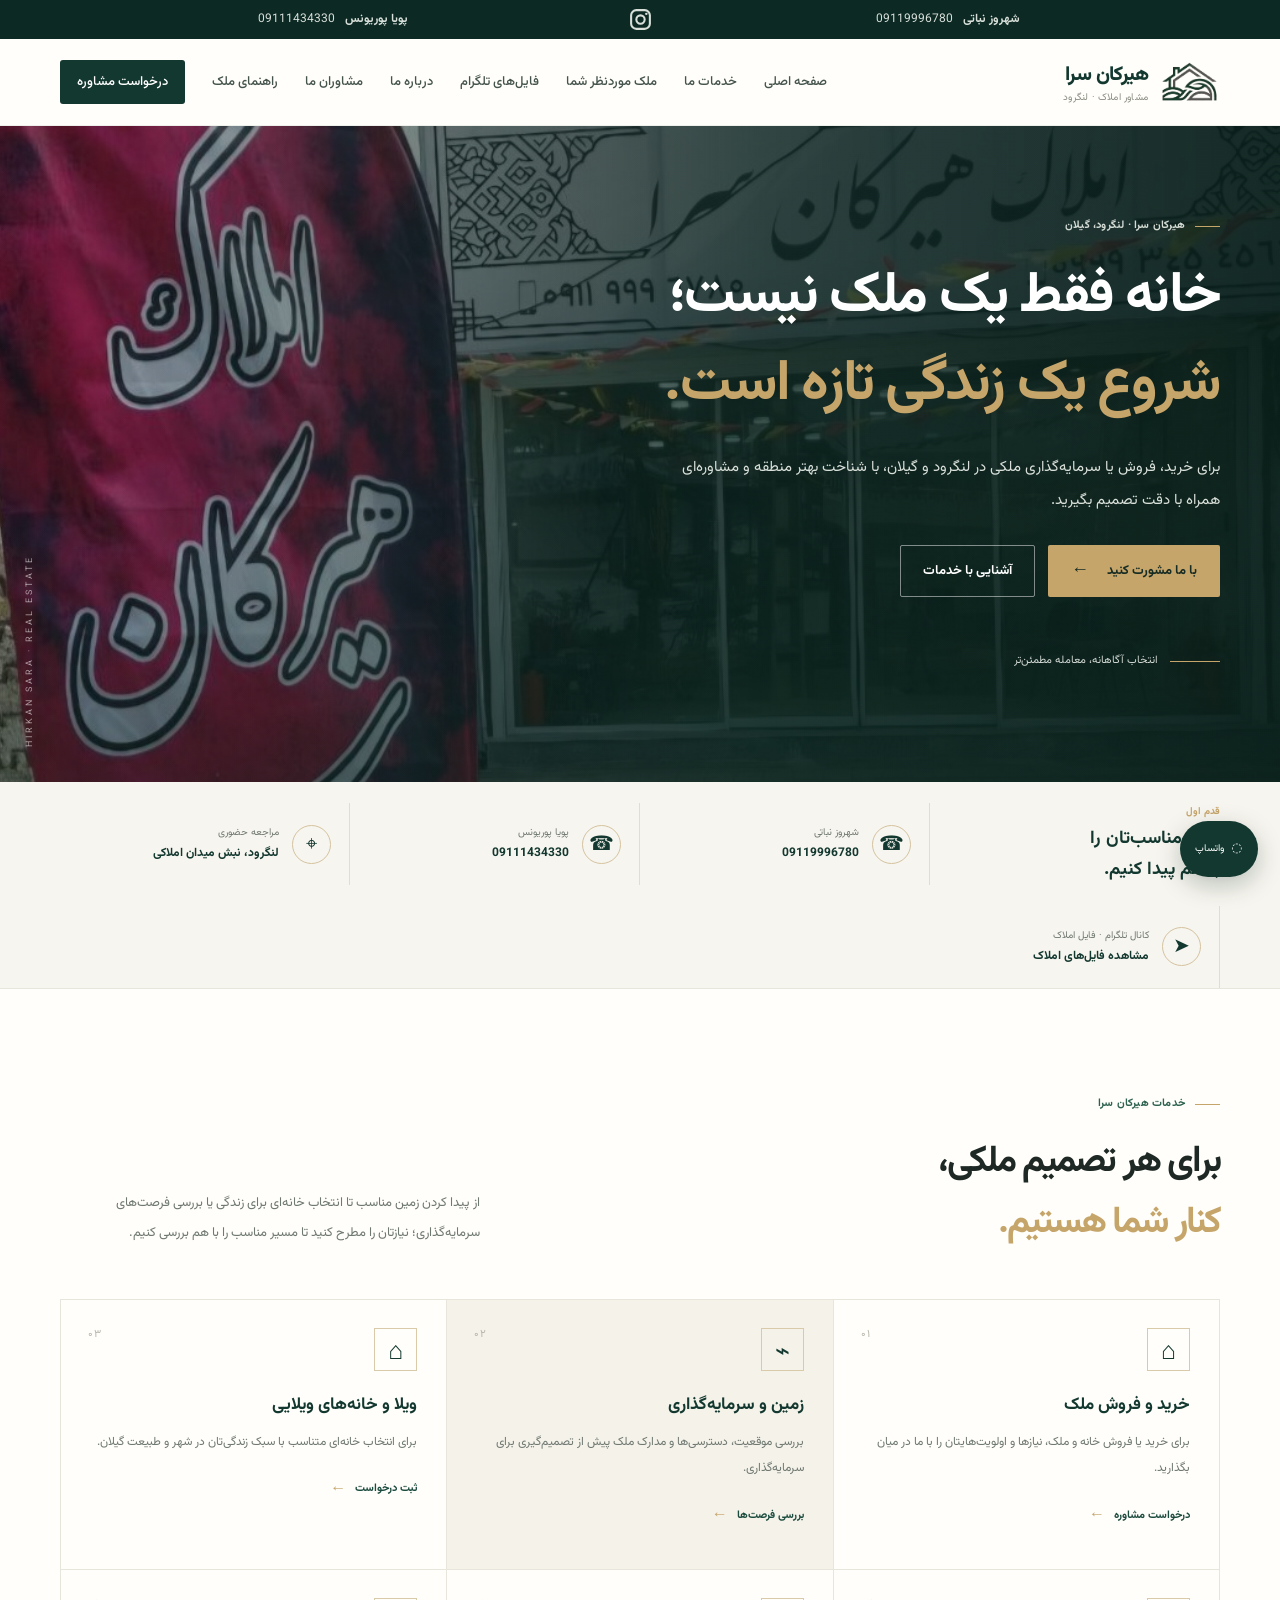
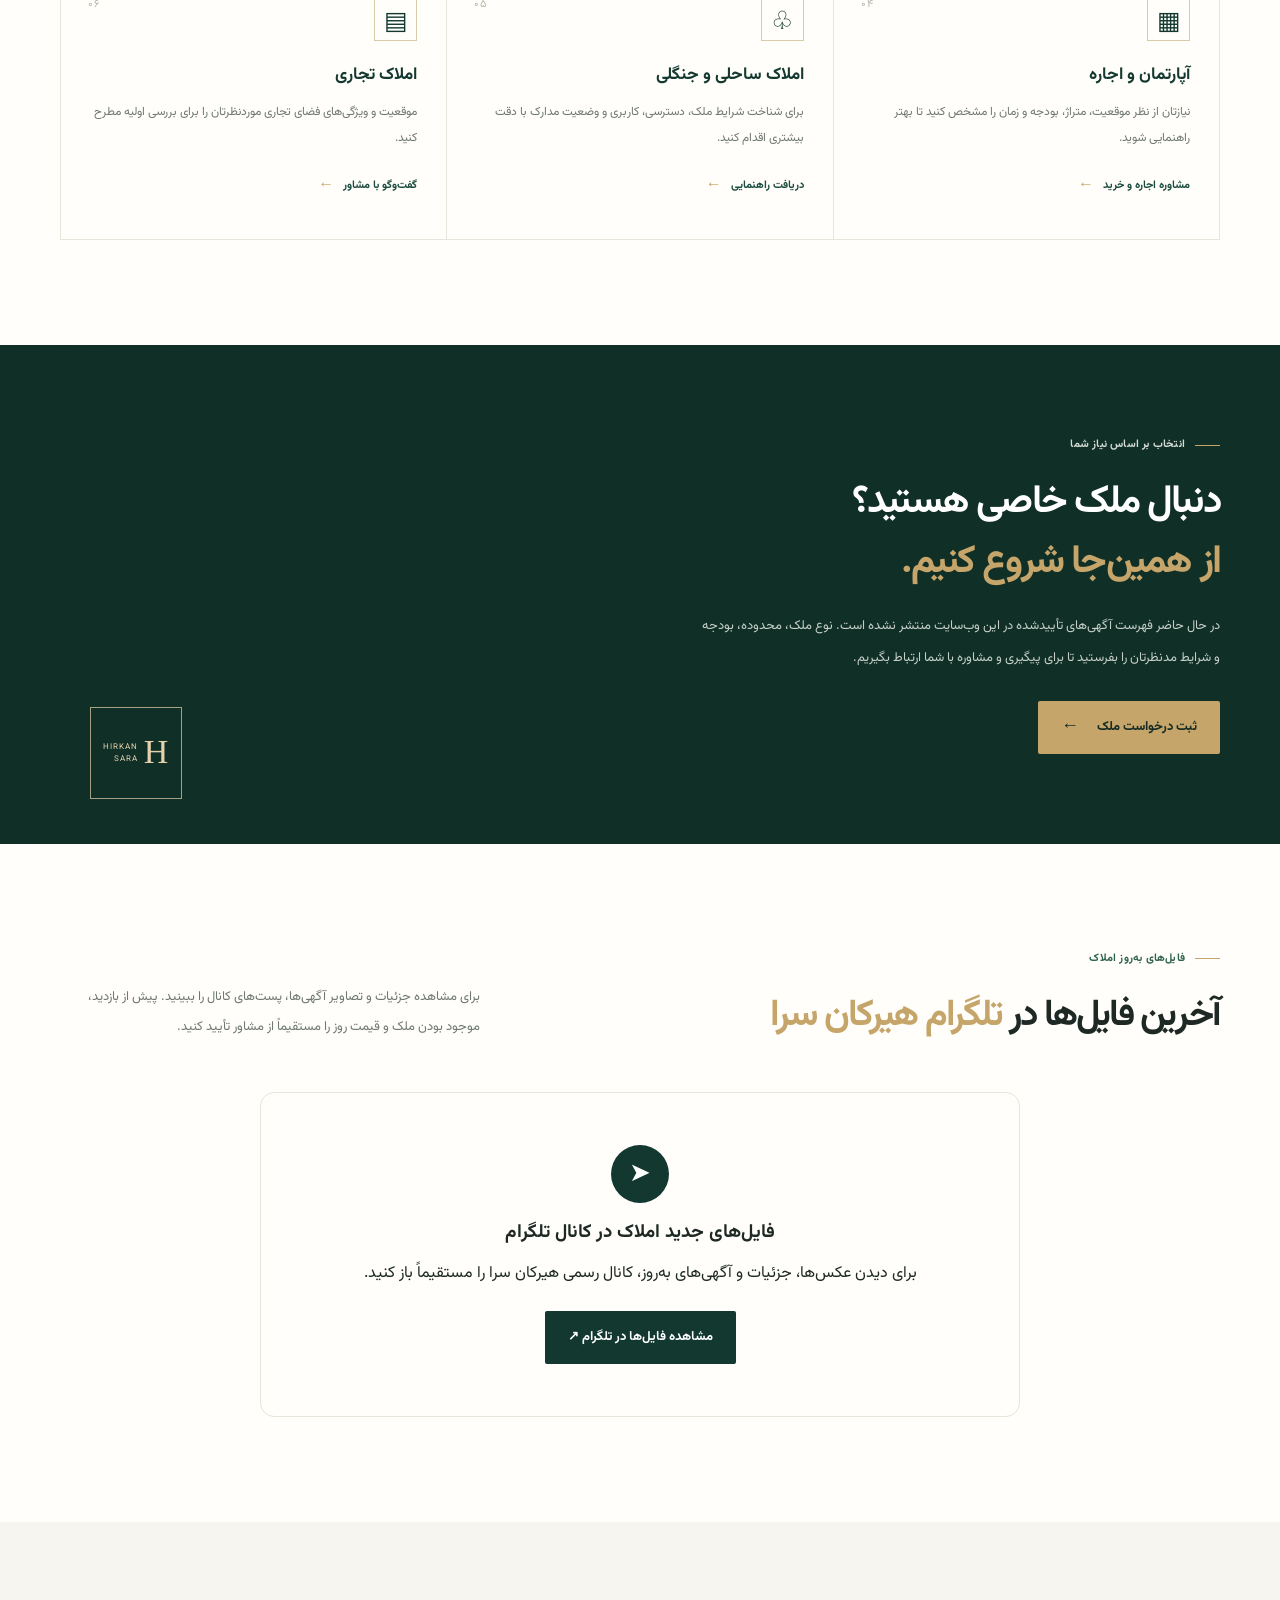
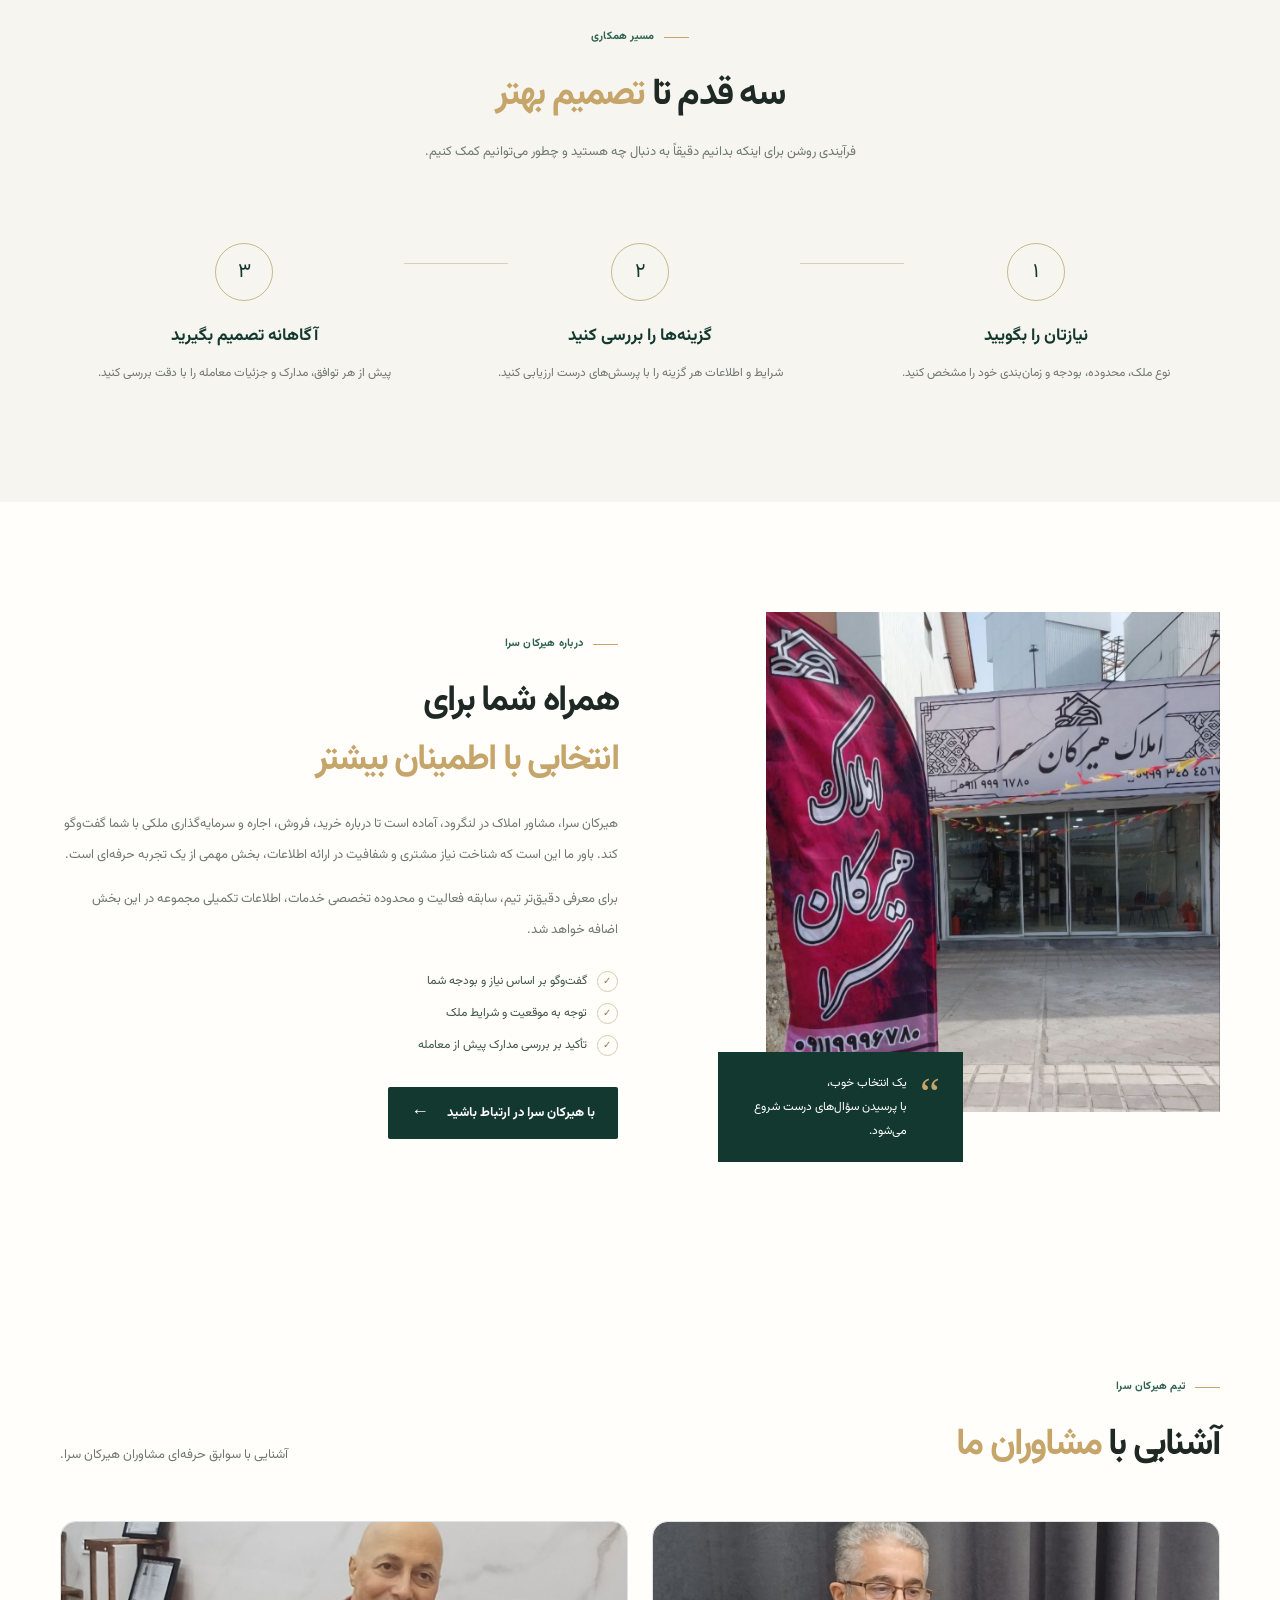
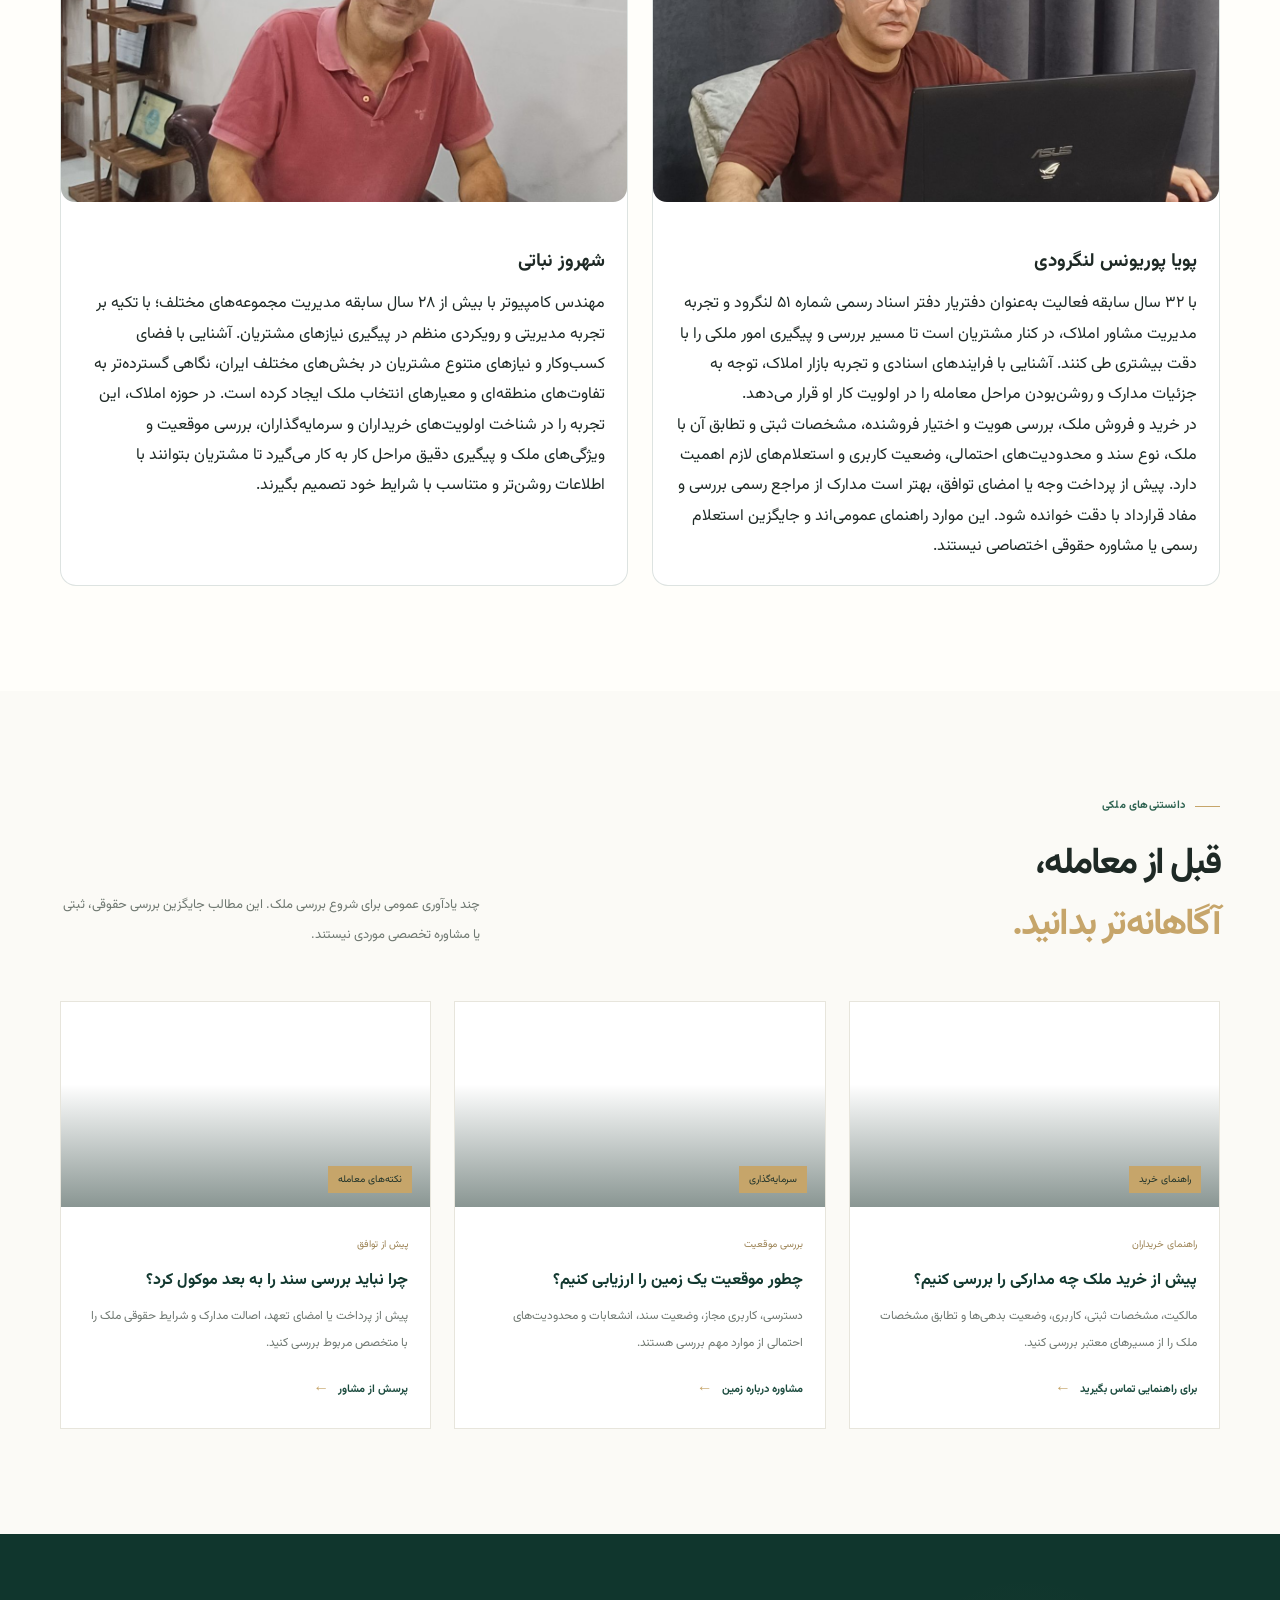
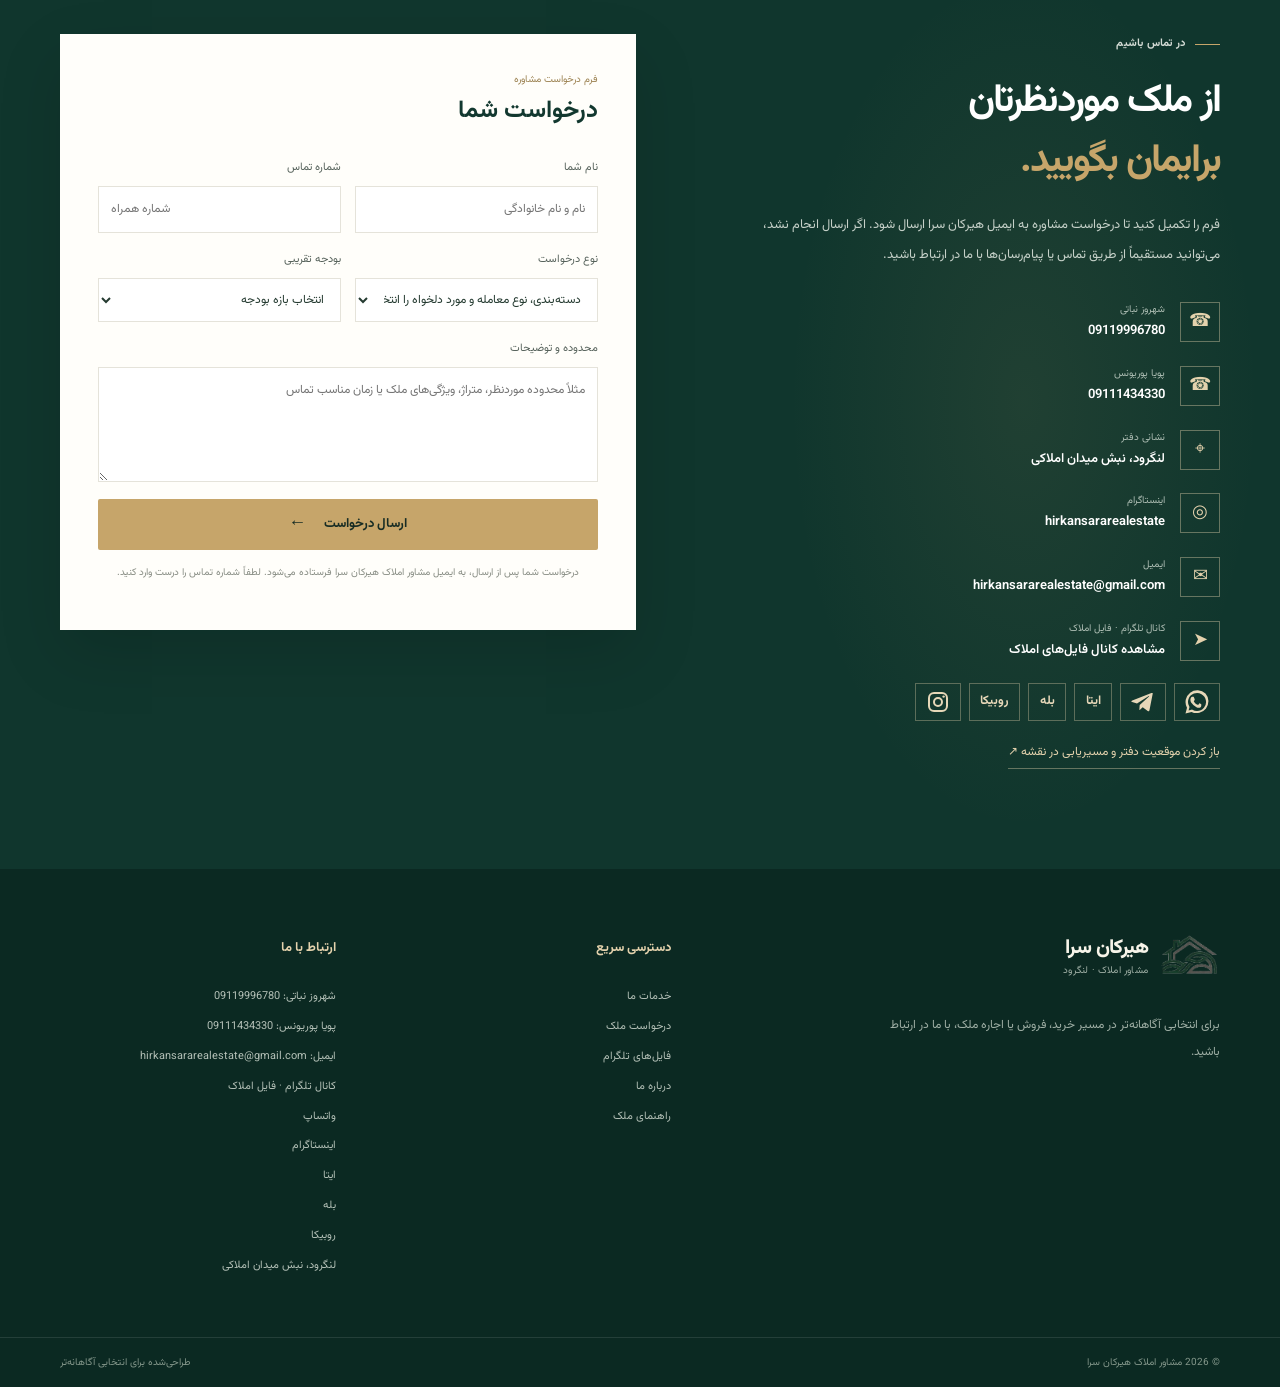
<file: index.html>
<!doctype html>
<html lang="fa" dir="rtl">
<head>
  <meta charset="utf-8">
  <meta name="viewport" content="width=device-width, initial-scale=1">
  <meta name="theme-color" content="#12382f">
  <meta name="color-scheme" content="light">
  <link rel="preconnect" href="https://fonts.googleapis.com">
  <link rel="preconnect" href="https://fonts.gstatic.com" crossorigin>
  <link rel="preload" as="image" href="assets/office.jpg" fetchpriority="high">
  <meta name="robots" content="index,follow,max-image-preview:large">
  <link rel="canonical" href="https://hirkansara.github.io/">
  <meta property="og:url" content="https://hirkansara.github.io/">
  <meta property="og:locale" content="fa_IR">
  <meta property="og:site_name" content="هیرکان سرا">
  <meta name="description" content="هیرکان سرا، مشاور املاک در لنگرود گیلان؛ راهنمای خرید و فروش خانه، زمین، ویلا و آپارتمان و بررسی نکات سند و معامله. برای مشاوره تماس بگیرید.">
  <meta property="og:title" content="هیرکان سرا | مشاور املاک در لنگرود">
  <meta property="og:description" content="مشاوره خرید و فروش خانه، زمین، ویلا و آپارتمان در لنگرود و گیلان؛ همراهی در بررسی مدارک و تصمیم‌گیری آگاهانه.">
  <meta property="og:type" content="website">
  <meta property="og:image" content="https://hirkansara.github.io/assets/office.jpg">
  <meta name="twitter:image" content="https://hirkansara.github.io/assets/office.jpg">
  <meta name="twitter:card" content="summary_large_image">
  <meta name="twitter:title" content="هیرکان سرا | مشاور املاک در لنگرود">
  <meta name="twitter:description" content="مشاوره خرید و فروش خانه، زمین، ویلا و آپارتمان در لنگرود و گیلان؛ همراهی در بررسی مدارک و تصمیم‌گیری آگاهانه.">
  <meta property="og:image:alt" content="دفتر مشاور املاک هیرکان سرا در لنگرود">
  <title>هیرکان سرا | مشاور املاک در لنگرود</title>
  <link rel="icon" href="assets/favicon.svg" type="image/svg+xml">
  <link rel="stylesheet" href="styles.css">
  <script type="application/ld+json">
  {
    "@context": "https://schema.org",
    "@type": "RealEstateAgent",
    "name": "مشاور املاک هیرکان سرا",
    "alternateName": "هیرکان سرا",
    "url": "https://hirkansara.github.io/",
    "image": "https://hirkansara.github.io/assets/office.jpg",
    "logo": "https://hirkansara.github.io/assets/logo-mark.png",
    "telephone": "+989119996780",
    "email": "hirkansararealestate@gmail.com",
    "hasMap": "https://maps.app.goo.gl/7DTRgy2FGSjVE621A?g_st=ac",
    "areaServed": [
      { "@type": "City", "name": "لنگرود" },
      { "@type": "AdministrativeArea", "name": "گیلان" }
    ],
    "contactPoint": [
      { "@type": "ContactPoint", "telephone": "+989119996780", "contactType": "customer service", "availableLanguage": ["Persian"] },
      { "@type": "ContactPoint", "telephone": "+989111434330", "contactType": "customer service", "availableLanguage": ["Persian"] }
    ],
    "address": {
      "@type": "PostalAddress",
      "streetAddress": "لنگرود، نبش میدان املاکی",
      "addressLocality": "لنگرود",
      "addressRegion": "گیلان",
      "addressCountry": "IR"
    },
    "sameAs": ["https://www.instagram.com/hirkansararealestate/", "https://t.me/hirkansara", "https://wa.me/989119996780", "https://eitaa.com/09119996780", "https://ble.ir/09119996780", "https://rubika.ir/09119996780"]
  }
  </script>
</head>
<body>
  <a class="skip-link" href="#main">رفتن به محتوای اصلی</a>
  <div class="topbar">
    <div class="container topbar-inner">
      <div class="topbar-contacts" aria-label="تماس با مشاوران">
        <a class="topbar-person" href="tel:09119996780"><strong>شهروز نباتی</strong><bdi dir="ltr" class="phone-number">09119996780</bdi></a>
        <a class="topbar-instagram" href="https://www.instagram.com/hirkansararealestate/" target="_blank" rel="noopener" aria-label="صفحه اینستاگرام هیرکان سرا" title="اینستاگرام هیرکان سرا">
          <svg viewBox="0 0 24 24" aria-hidden="true"><rect x="3" y="3" width="18" height="18" rx="5" fill="none" stroke="currentColor" stroke-width="2"/><circle cx="12" cy="12" r="4" fill="none" stroke="currentColor" stroke-width="2"/><circle cx="17.6" cy="6.6" r="1.2" fill="currentColor"/></svg>
        </a>
        <a class="topbar-person" href="tel:09111434330"><strong>پویا پوریونس</strong><bdi dir="ltr" class="phone-number">09111434330</bdi></a>
      </div>
    </div>
  </div>

  <header class="site-header">
    <div class="container nav-wrap">
      <a class="brand" href="#home" aria-label="صفحه اصلی هیرکان سرا">
        <span class="brand-mark brand-logo-wrap"><img src="assets/logo-mark.png" alt="نشان هیرکان سرا" width="64" height="48"></span>
        <span class="brand-copy"><strong>هیرکان سرا</strong><small>مشاور املاک · لنگرود</small></span>
      </a>
      <button class="menu-toggle" aria-expanded="false" aria-controls="primary-nav" aria-label="باز کردن منو"><span></span><span></span><span></span></button>
      <nav id="primary-nav" class="primary-nav" aria-label="منوی اصلی">
        <a href="#home">صفحه اصلی</a>
        <a href="#services">خدمات ما</a>
        <a href="#properties">ملک موردنظر شما</a>
        <a href="#telegram-files">فایل‌های تلگرام</a>
        <a href="#about">درباره ما</a>
        <a href="#advisors">مشاوران ما</a>
        <a href="#journal">راهنمای ملک</a>
        <a class="nav-cta" href="#contact">درخواست مشاوره</a>
      </nav>
    </div>
  </header>

  <main id="main">
    <section class="hero" id="home">
      <div class="hero-image" role="img" aria-label="نمایی از خانه‌ای مدرن در میان فضای سبز"></div>
      <div class="hero-shade"></div>
      <div class="container hero-content">
        <p class="eyebrow light"><span></span> هیرکان سرا · لنگرود، گیلان</p>
        <h1>خانه فقط یک ملک نیست؛<br><em>شروع یک زندگی تازه است.</em></h1>
        <p class="hero-lead">برای خرید، فروش یا سرمایه‌گذاری ملکی در لنگرود و گیلان، با شناخت بهتر منطقه و مشاوره‌ای همراه با دقت تصمیم بگیرید.</p>
        <div class="hero-actions">
          <a class="button button-gold" href="#contact">با ما مشورت کنید <span>←</span></a>
          <a class="button button-ghost" href="#services">آشنایی با خدمات</a>
        </div>
        <div class="hero-note"><span class="note-line"></span><span>انتخاب آگاهانه، معامله مطمئن‌تر</span></div>
      </div>
      <div class="hero-side-label">HIRKAN SARA · REAL ESTATE</div>
    </section>

    <section class="quick-contact" aria-label="راه‌های ارتباطی">
      <div class="container quick-grid">
        <div class="quick-intro"><span class="small-kicker">قدم اول</span><strong>ملک مناسب‌تان را<br>با هم پیدا کنیم.</strong></div>
        <a class="quick-item" href="tel:09119996780"><span class="quick-icon">☎</span><span><small>شهروز نباتی</small><strong><bdi dir="ltr" class="phone-number">09119996780</bdi></strong></span></a>
        <a class="quick-item" href="tel:09111434330"><span class="quick-icon">☎</span><span><small>پویا پوریونس</small><strong><bdi dir="ltr" class="phone-number">09111434330</bdi></strong></span></a>
        <a class="quick-item" href="#contact"><span class="quick-icon">⌖</span><span><small>مراجعه حضوری</small><strong>لنگرود، نبش میدان املاکی</strong></span></a>
        <a class="quick-item" href="https://t.me/hirkansara" target="_blank" rel="noopener"><span class="quick-icon">➤</span><span><small>کانال تلگرام · فایل املاک</small><strong>مشاهده فایل‌های املاک</strong></span></a>
      </div>
    </section>

    <section class="section services-section" id="services">
      <div class="container">
        <div class="section-heading">
          <div><p class="eyebrow"><span></span> خدمات هیرکان سرا</p><h2>برای هر تصمیم ملکی،<br><em>کنار شما هستیم.</em></h2></div>
          <p class="section-description">از پیدا کردن زمین مناسب تا انتخاب خانه‌ای برای زندگی یا بررسی فرصت‌های سرمایه‌گذاری؛ نیازتان را مطرح کنید تا مسیر مناسب را با هم بررسی کنیم.</p>
        </div>
        <div class="services-grid">
          <article class="service-card"><span class="service-number">۰۱</span><div class="service-symbol">⌂</div><h3>خرید و فروش ملک</h3><p>برای خرید یا فروش خانه و ملک، نیازها و اولویت‌هایتان را با ما در میان بگذارید.</p><a href="#contact" class="text-link">درخواست مشاوره <span>←</span></a></article>
          <article class="service-card featured"><span class="service-number">۰۲</span><div class="service-symbol">⌁</div><h3>زمین و سرمایه‌گذاری</h3><p>بررسی موقعیت، دسترسی‌ها و مدارک ملک پیش از تصمیم‌گیری برای سرمایه‌گذاری.</p><a href="#contact" class="text-link">بررسی فرصت‌ها <span>←</span></a></article>
          <article class="service-card"><span class="service-number">۰۳</span><div class="service-symbol">⌂</div><h3>ویلا و خانه‌های ویلایی</h3><p>برای انتخاب خانه‌ای متناسب با سبک زندگی‌تان در شهر و طبیعت گیلان.</p><a href="#contact" class="text-link">ثبت درخواست <span>←</span></a></article>
          <article class="service-card"><span class="service-number">۰۴</span><div class="service-symbol">▦</div><h3>آپارتمان و اجاره</h3><p>نیازتان از نظر موقعیت، متراژ، بودجه و زمان را مشخص کنید تا بهتر راهنمایی شوید.</p><a href="#contact" class="text-link">مشاوره اجاره و خرید <span>←</span></a></article>
          <article class="service-card"><span class="service-number">۰۵</span><div class="service-symbol">♧</div><h3>املاک ساحلی و جنگلی</h3><p>برای شناخت شرایط ملک، دسترسی، کاربری و وضعیت مدارک با دقت بیشتری اقدام کنید.</p><a href="#contact" class="text-link">دریافت راهنمایی <span>←</span></a></article>
          <article class="service-card"><span class="service-number">۰۶</span><div class="service-symbol">▤</div><h3>املاک تجاری</h3><p>موقعیت و ویژگی‌های فضای تجاری موردنظرتان را برای بررسی اولیه مطرح کنید.</p><a href="#contact" class="text-link">گفت‌وگو با مشاور <span>←</span></a></article>
        </div>
      </div>
    </section>

    <section class="property-callout" id="properties">
      <div class="property-art" role="img" aria-label="خانه مدرن با باغ سرسبز"></div>
      <div class="property-callout-content">
        <p class="eyebrow light"><span></span> انتخاب بر اساس نیاز شما</p>
        <h2>دنبال ملک خاصی هستید؟<br><em>از همین‌جا شروع کنیم.</em></h2>
        <p>در حال حاضر فهرست آگهی‌های تأییدشده در این وب‌سایت منتشر نشده است. نوع ملک، محدوده، بودجه و شرایط مدنظرتان را بفرستید تا برای پیگیری و مشاوره با شما ارتباط بگیریم.</p>
        <a class="button button-gold" href="#contact">ثبت درخواست ملک <span>←</span></a>
      </div>
      <div class="property-stamp"><span>H</span><small>HIRKAN<br>SARA</small></div>
    </section>



    <section class="section telegram-section" id="telegram-files">
      <div class="container">
        <div class="section-heading">
          <div><p class="eyebrow"><span></span> فایل‌های به‌روز املاک</p><h2>آخرین فایل‌ها در <em>تلگرام هیرکان سرا</em></h2></div>
          <p class="section-description">برای مشاهده جزئیات و تصاویر آگهی‌ها، پست‌های کانال را ببینید. پیش از بازدید، موجود بودن ملک و قیمت روز را مستقیماً از مشاور تأیید کنید.</p>
        </div>
        <div class="telegram-feed-wrap telegram-link-card">
          <div class="telegram-link-icon" aria-hidden="true">➤</div>
          <h3>فایل‌های جدید املاک در کانال تلگرام</h3>
          <p>برای دیدن عکس‌ها، جزئیات و آگهی‌های به‌روز، کانال رسمی هیرکان سرا را مستقیماً باز کنید.</p>
          <a class="button button-dark" href="https://t.me/hirkansara" target="_blank" rel="noopener noreferrer">مشاهده فایل‌ها در تلگرام ↗</a>
        </div>
      </div>
    </section>

    <section class="section process-section">
      <div class="container">
        <div class="section-heading centered">
          <div><p class="eyebrow"><span></span> مسیر همکاری</p><h2>سه قدم تا <em>تصمیم بهتر</em></h2></div>
          <p class="section-description">فرآیندی روشن برای اینکه بدانیم دقیقاً به دنبال چه هستید و چطور می‌توانیم کمک کنیم.</p>
        </div>
        <div class="process-grid">
          <article class="process-step"><span>۱</span><h3>نیازتان را بگویید</h3><p>نوع ملک، محدوده، بودجه و زمان‌بندی خود را مشخص کنید.</p></article>
          <article class="process-step"><span>۲</span><h3>گزینه‌ها را بررسی کنید</h3><p>شرایط و اطلاعات هر گزینه را با پرسش‌های درست ارزیابی کنید.</p></article>
          <article class="process-step"><span>۳</span><h3>آگاهانه تصمیم بگیرید</h3><p>پیش از هر توافق، مدارک و جزئیات معامله را با دقت بررسی کنید.</p></article>
        </div>
      </div>
    </section>

    <section class="about-section" id="about">
      <div class="container about-grid">
        <div class="about-visual">
          <div class="about-photo" role="img" aria-label="معماری خانه در طبیعت شمال ایران"></div>
          <div class="about-caption"><span class="caption-mark">“</span><p>یک انتخاب خوب،<br>با پرسیدن سؤال‌های درست شروع می‌شود.</p></div>
        </div>
        <div class="about-copy">
          <p class="eyebrow"><span></span> درباره هیرکان سرا</p>
          <h2>همراه شما برای<br><em>انتخابی با اطمینان بیشتر</em></h2>
          <p>هیرکان سرا، مشاور املاک در لنگرود، آماده است تا درباره خرید، فروش، اجاره و سرمایه‌گذاری ملکی با شما گفت‌وگو کند. باور ما این است که شناخت نیاز مشتری و شفافیت در ارائه اطلاعات، بخش مهمی از یک تجربه حرفه‌ای است.</p>
          <p>برای معرفی دقیق‌تر تیم، سابقه فعالیت و محدوده تخصصی خدمات، اطلاعات تکمیلی مجموعه در این بخش اضافه خواهد شد.</p>
          <ul class="check-list"><li>گفت‌وگو بر اساس نیاز و بودجه شما</li><li>توجه به موقعیت و شرایط ملک</li><li>تأکید بر بررسی مدارک پیش از معامله</li></ul>
          <a class="button button-dark" href="#contact">با هیرکان سرا در ارتباط باشید <span>←</span></a>
        </div>
      </div>
    </section>

    <section class="section advisors-section" id="advisors">
      <div class="container">
        <div class="section-heading">
          <div><p class="eyebrow"><span></span> تیم هیرکان سرا</p><h2>آشنایی با <em>مشاوران ما</em></h2></div>
          <p class="section-description">آشنایی با سوابق حرفه‌ای مشاوران هیرکان سرا.</p>
        </div>
        <div class="advisors-grid">
          <article class="advisor-card">
            <img src="assets/pouya-pouryounes.jpg" alt="پویا پوریونس لنگرودی" loading="lazy" decoding="async" style="display:block;width:100%;height:280px;object-fit:cover;object-position:center 30%;border-radius:14px;margin-bottom:1.25rem">
            <div class="advisor-info"><h3>پویا پوریونس لنگرودی</h3><p>با ۳۲ سال سابقه فعالیت به‌عنوان دفتریار دفتر اسناد رسمی شماره ۵۱ لنگرود و تجربه مدیریت مشاور املاک، در کنار مشتریان است تا مسیر بررسی و پیگیری امور ملکی را با دقت بیشتری طی کنند. آشنایی با فرایندهای اسنادی و تجربه بازار املاک، توجه به جزئیات مدارک و روشن‌بودن مراحل معامله را در اولویت کار او قرار می‌دهد.</p><p>در خرید و فروش ملک، بررسی هویت و اختیار فروشنده، مشخصات ثبتی و تطابق آن با ملک، نوع سند و محدودیت‌های احتمالی، وضعیت کاربری و استعلام‌های لازم اهمیت دارد. پیش از پرداخت وجه یا امضای توافق، بهتر است مدارک از مراجع رسمی بررسی و مفاد قرارداد با دقت خوانده شود. این موارد راهنمای عمومی‌اند و جایگزین استعلام رسمی یا مشاوره حقوقی اختصاصی نیستند.</p></div>
          </article>
          <article class="advisor-card">
            <img src="assets/shahrooz-nabati.jpg" alt="شهروز نباتی" loading="lazy" decoding="async" style="display:block;width:100%;height:280px;object-fit:cover;object-position:center 30%;border-radius:14px;margin-bottom:1.25rem">
            <div class="advisor-info"><h3>شهروز نباتی</h3><p>مهندس کامپیوتر با بیش از ۲۸ سال سابقه مدیریت مجموعه‌های مختلف؛ با تکیه بر تجربه مدیریتی و رویکردی منظم در پیگیری نیازهای مشتریان. آشنایی با فضای کسب‌وکار و نیازهای متنوع مشتریان در بخش‌های مختلف ایران، نگاهی گسترده‌تر به تفاوت‌های منطقه‌ای و معیارهای انتخاب ملک ایجاد کرده است. در حوزه املاک، این تجربه را در شناخت اولویت‌های خریداران و سرمایه‌گذاران، بررسی موقعیت و ویژگی‌های ملک و پیگیری دقیق مراحل کار به کار می‌گیرد تا مشتریان بتوانند با اطلاعات روشن‌تر و متناسب با شرایط خود تصمیم بگیرند.</p></div>
          </article>
        </div>
      </div>
    </section>

    <section class="section journal-section" id="journal">
      <div class="container">
        <div class="section-heading">
          <div><p class="eyebrow"><span></span> دانستنی‌های ملکی</p><h2>قبل از معامله،<br><em>آگاهانه‌تر بدانید.</em></h2></div>
          <p class="section-description">چند یادآوری عمومی برای شروع بررسی ملک. این مطالب جایگزین بررسی حقوقی، ثبتی یا مشاوره تخصصی موردی نیستند.</p>
        </div>
        <div class="journal-grid">
          <article class="journal-card"><div class="journal-image journal-image-one"><span>راهنمای خرید</span></div><div class="journal-body"><small>راهنمای خریداران</small><h3>پیش از خرید ملک چه مدارکی را بررسی کنیم؟</h3><p>مالکیت، مشخصات ثبتی، کاربری، وضعیت بدهی‌ها و تطابق مشخصات ملک را از مسیرهای معتبر بررسی کنید.</p><a href="#contact" class="text-link">برای راهنمایی تماس بگیرید <span>←</span></a></div></article>
          <article class="journal-card"><div class="journal-image journal-image-two"><span>سرمایه‌گذاری</span></div><div class="journal-body"><small>بررسی موقعیت</small><h3>چطور موقعیت یک زمین را ارزیابی کنیم؟</h3><p>دسترسی، کاربری مجاز، وضعیت سند، انشعابات و محدودیت‌های احتمالی از موارد مهم بررسی هستند.</p><a href="#contact" class="text-link">مشاوره درباره زمین <span>←</span></a></div></article>
          <article class="journal-card"><div class="journal-image journal-image-three"><span>نکته‌های معامله</span></div><div class="journal-body"><small>پیش از توافق</small><h3>چرا نباید بررسی سند را به بعد موکول کرد؟</h3><p>پیش از پرداخت یا امضای تعهد، اصالت مدارک و شرایط حقوقی ملک را با متخصص مربوط بررسی کنید.</p><a href="#contact" class="text-link">پرسش از مشاور <span>←</span></a></div></article>
        </div>
      </div>
    </section>

    <section class="contact-section" id="contact">
      <div class="container contact-grid">
        <div class="contact-copy">
          <p class="eyebrow light"><span></span> در تماس باشیم</p>
          <h2>از ملک موردنظرتان<br><em>برایمان بگویید.</em></h2>
          <p>فرم را تکمیل کنید تا درخواست مشاوره به ایمیل هیرکان سرا ارسال شود. اگر ارسال انجام نشد، می‌توانید مستقیماً از طریق تماس یا پیام‌رسان‌ها با ما در ارتباط باشید.</p>
          <div class="contact-detail"><span>☎</span><div><small>شهروز نباتی</small><a href="tel:09119996780"><bdi dir="ltr" class="phone-number">09119996780</bdi></a></div></div>
          <div class="contact-detail"><span>☎</span><div><small>پویا پوریونس</small><a href="tel:09111434330"><bdi dir="ltr" class="phone-number">09111434330</bdi></a></div></div>
          <div class="contact-detail"><span>⌖</span><div><small>نشانی دفتر</small><strong>لنگرود، نبش میدان املاکی</strong></div></div>
          <div class="contact-detail"><span>◎</span><div><small>اینستاگرام</small><a href="https://www.instagram.com/hirkansararealestate/" target="_blank" rel="noopener">hirkansararealestate</a></div></div>
          <div class="contact-detail"><span>✉</span><div><small>ایمیل</small><a href="mailto:hirkansararealestate@gmail.com">hirkansararealestate@gmail.com</a></div></div>
          <div class="contact-detail"><span>➤</span><div><small>کانال تلگرام · فایل املاک</small><a href="https://t.me/hirkansara" target="_blank" rel="noopener">مشاهده کانال فایل‌های املاک</a></div></div>
          <div class="messenger-links" aria-label="راه‌های پیام‌رسانی">
            <a href="https://wa.me/989119996780" target="_blank" rel="noopener" aria-label="پیام در واتساپ" title="واتساپ"><svg viewBox="0 0 24 24" aria-hidden="true"><path fill="currentColor" d="M20.5 3.5A11.8 11.8 0 0 0 2 17.7L.5 23.5l6-1.6A11.8 11.8 0 0 0 20.5 3.5ZM12 21a9 9 0 0 1-4.6-1.3l-.3-.2-3.5.9.9-3.4-.2-.4A9 9 0 1 1 12 21Zm5-6.7c-.3-.2-1.7-.8-2-.9s-.5-.2-.7.2-.8.9-1 1.1-.4.2-.7.1a7.4 7.4 0 0 1-2.2-1.4 8.3 8.3 0 0 1-1.5-1.9c-.2-.3 0-.5.1-.6l.5-.6.2-.5c.1-.2 0-.4 0-.6l-.9-2.1c-.2-.5-.5-.4-.7-.4h-.6c-.2 0-.6.1-.9.4s-1.2 1.2-1.2 2.8 1.2 3.2 1.4 3.4a11 11 0 0 0 4.3 3.8c.6.3 1.1.5 1.5.6.6.2 1.2.2 1.6.1.5-.1 1.7-.7 1.9-1.4.2-.7.2-1.3.2-1.4s-.2-.3-.5-.4Z"/></svg></a>
            <a href="https://t.me/hirkansara911" target="_blank" rel="noopener" aria-label="ارسال پیام در تلگرام" title="پیام در تلگرام"><svg viewBox="0 0 24 24" aria-hidden="true"><path fill="currentColor" d="M21.8 3.2 18.5 20c-.2 1.2-.9 1.5-1.8.9l-5-3.7-2.4 2.3c-.3.3-.5.5-1 .5l.4-5.1 9.3-8.4c.4-.4-.1-.6-.6-.2L6 13.5 1.1 12c-1.1-.3-1.1-1.1.2-1.6L20.4 3c.9-.3 1.7.2 1.4.2Z"/></svg></a>
            <a href="https://eitaa.com/09119996780" target="_blank" rel="noopener" aria-label="پیام در ایتا" title="ایتا"><span>ایتا</span></a>
            <a href="https://ble.ir/09119996780" target="_blank" rel="noopener" aria-label="پیام در بله" title="بله"><span>بله</span></a>
            <a href="https://rubika.ir/09119996780" target="_blank" rel="noopener" aria-label="پیام در روبیکا" title="روبیکا"><span>روبیکا</span></a>
            <a href="https://ig.me/m/hirkansararealestate" target="_blank" rel="noopener" aria-label="دایرکت اینستاگرام" title="دایرکت اینستاگرام"><svg viewBox="0 0 24 24" aria-hidden="true"><rect x="3" y="3" width="18" height="18" rx="5" fill="none" stroke="currentColor" stroke-width="2"/><circle cx="12" cy="12" r="4" fill="none" stroke="currentColor" stroke-width="2"/><circle cx="17.6" cy="6.6" r="1.2" fill="currentColor"/></svg></a>
          </div>
          <a class="map-link" href="https://maps.app.goo.gl/7DTRgy2FGSjVE621A?g_st=ac" target="_blank" rel="noopener">باز کردن موقعیت دفتر و مسیریابی در نقشه ↗</a>
        </div>
        <form class="contact-form" id="inquiry-form">
  <div aria-hidden="true" style="position:absolute!important;width:1px;height:1px;padding:0;margin:-1px;overflow:hidden;clip:rect(0,0,0,0);white-space:nowrap;border:0">
    <label>این قسمت را خالی بگذارید<input name="_hirkansara_check" type="text" tabindex="-1" autocomplete="off"></label>
  </div>
          <p class="form-kicker">فرم درخواست مشاوره</p>
          <h3>درخواست شما</h3>
          <div class="form-row">
            <label>نام شما<input name="name" autocomplete="name" required placeholder="نام و نام خانوادگی"></label>
            <label>شماره تماس<input name="phone" type="tel" inputmode="tel" autocomplete="tel" required pattern="[0-9۰-۹٠-٩+() -]{8,20}" title="شماره تماس را با ارقام فارسی یا انگلیسی وارد کنید" placeholder="شماره همراه"></label>
          </div>
          <div class="form-row">
            <label>نوع درخواست
              <select name="type" required>
                <option value="">دسته‌بندی، نوع معامله و مورد دلخواه را انتخاب کنید</option>
                <optgroup label="آپارتمان | خرید">
                  <option>خرید آپارتمان معمولی</option><option>خرید آپارتمان دوبلکس یا تریبلکس</option><option>خرید پنت‌هاوس</option>
                </optgroup>
                <optgroup label="آپارتمان | فروش">
                  <option>فروش آپارتمان معمولی</option><option>فروش آپارتمان دوبلکس یا تریبلکس</option><option>فروش پنت‌هاوس</option>
                </optgroup>
                <optgroup label="سوئیت | خرید">
                  <option>خرید سوئیت</option><option>خرید سوئیت مبله</option>
                </optgroup>
                <optgroup label="سوئیت | فروش">
                  <option>فروش سوئیت</option><option>فروش سوئیت مبله</option>
                </optgroup>
                <optgroup label="خانه | خرید">
                  <option>خرید خانه مستقل یا حیاط‌دار</option><option>خرید خانه دوبلکس</option><option>خرید خانه کلنگی</option><option>خرید ساختمان مسکونی چندواحدی</option>
                </optgroup>
                <optgroup label="خانه | فروش">
                  <option>فروش خانه مستقل یا حیاط‌دار</option><option>فروش خانه دوبلکس</option><option>فروش خانه کلنگی</option><option>فروش ساختمان مسکونی چندواحدی</option>
                </optgroup>
                <optgroup label="ویلا | خرید">
                  <option>خرید ویلای مستقل</option><option>خرید ویلای شهرکی</option><option>خرید ویلای ساحلی یا جنگلی</option><option>خرید ویلای استخردار</option>
                </optgroup>
                <optgroup label="ویلا | فروش">
                  <option>فروش ویلای مستقل</option><option>فروش ویلای شهرکی</option><option>فروش ویلای ساحلی یا جنگلی</option><option>فروش ویلای استخردار</option>
                </optgroup>
                <optgroup label="باغ و باغ‌ویلا | خرید">
                  <option>خرید باغ</option><option>خرید باغ‌ویلا</option><option>خرید باغ میوه یا کشاورزی</option>
                </optgroup>
                <optgroup label="باغ و باغ‌ویلا | فروش">
                  <option>فروش باغ</option><option>فروش باغ‌ویلا</option><option>فروش باغ میوه یا کشاورزی</option>
                </optgroup>
                <optgroup label="زمین | خرید">
                  <option>خرید زمین مسکونی</option><option>خرید زمین شهرکی</option><option>خرید زمین ساحلی یا جنگلی</option><option>خرید زمین کشاورزی یا باغی</option><option>خرید زمین تجاری یا صنعتی</option>
                </optgroup>
                <optgroup label="زمین | فروش">
                  <option>فروش زمین مسکونی</option><option>فروش زمین شهرکی</option><option>فروش زمین ساحلی یا جنگلی</option><option>فروش زمین کشاورزی یا باغی</option><option>فروش زمین تجاری یا صنعتی</option>
                </optgroup>
                <optgroup label="املاک تجاری | خرید">
                  <option>خرید مغازه یا واحد تجاری</option><option>خرید مجتمع تجاری یا پاساژ</option><option>خرید رستوران یا کافه</option>
                </optgroup>
                <optgroup label="املاک تجاری | فروش">
                  <option>فروش مغازه یا واحد تجاری</option><option>فروش مجتمع تجاری یا پاساژ</option><option>فروش رستوران یا کافه</option>
                </optgroup>
                <optgroup label="املاک اداری و درمانی | خرید">
                  <option>خرید دفتر یا واحد اداری</option><option>خرید مطب یا کلینیک</option><option>خرید ساختمان اداری</option>
                </optgroup>
                <optgroup label="املاک اداری و درمانی | فروش">
                  <option>فروش دفتر یا واحد اداری</option><option>فروش مطب یا کلینیک</option><option>فروش ساختمان اداری</option>
                </optgroup>
                <optgroup label="املاک صنعتی | خرید">
                  <option>خرید انبار یا سوله</option><option>خرید کارخانه یا کارگاه</option><option>خرید زمین صنعتی</option>
                </optgroup>
                <optgroup label="املاک صنعتی | فروش">
                  <option>فروش انبار یا سوله</option><option>فروش کارخانه یا کارگاه</option><option>فروش زمین صنعتی</option>
                </optgroup>
                <optgroup label="املاک اقامتی و گردشگری | خرید">
                  <option>خرید هتل یا هتل‌آپارتمان</option><option>خرید اقامتگاه بوم‌گردی</option><option>خرید مهمان‌پذیر یا مجتمع اقامتی</option>
                </optgroup>
                <optgroup label="املاک اقامتی و گردشگری | فروش">
                  <option>فروش هتل یا هتل‌آپارتمان</option><option>فروش اقامتگاه بوم‌گردی</option><option>فروش مهمان‌پذیر یا مجتمع اقامتی</option>
                </optgroup>
                <optgroup label="رهن و اجاره">
                  <option>رهن یا اجاره آپارتمان</option><option>رهن یا اجاره سوئیت</option><option>رهن یا اجاره خانه</option><option>اجاره ویلا</option><option>اجاره باغ‌ویلا یا باغ</option><option>اجاره مغازه یا واحد تجاری</option><option>اجاره دفتر یا واحد اداری</option><option>اجاره انبار یا سوله</option><option>اجاره ملک اقامتی</option>
                </optgroup>
                <optgroup label="پیش‌فروش و مشارکت در ساخت">
                  <option>پیش‌خرید یا پیش‌فروش آپارتمان</option><option>پیش‌خرید یا پیش‌فروش ویلا</option><option>پیش‌خرید یا پیش‌فروش واحد تجاری</option><option>مشارکت در ساخت مسکونی</option><option>مشارکت در ساخت تجاری یا اداری</option>
                </optgroup>
                <optgroup label="معاوضه و سرمایه‌گذاری">
                  <option>معاوضه ملک با ملک</option><option>معاوضه ملک با زمین</option><option>معاوضه ملک با خودرو</option><option>سرمایه‌گذاری در ملک</option><option>خرید ملک برای سرمایه‌گذاری</option>
                </optgroup>
                <optgroup label="خدمات ساختمانی، شهرداری و امور ثبتی">
                  <option>دریافت پروانه ساختمانی</option><option>تمدید یا اصلاح پروانه ساختمانی</option><option>دریافت پایان کار ساختمان</option><option>پیگیری پرونده شهرداری</option><option>استعلام کاربری زمین یا ملک</option><option>تغییر کاربری ملک</option><option>تفکیک یا تجمیع املاک</option><option>دریافت سند رسمی یا سند تک‌برگ</option><option>پیگیری اصلاح سند</option>
                </optgroup>
                <optgroup label="مشاوره و کارشناسی">
                  <option>مشاوره خرید ملک</option><option>مشاوره فروش ملک</option><option>مشاوره رهن و اجاره</option><option>کارشناسی قیمت ملک</option><option>مشاوره سرمایه‌گذاری ملکی</option><option>مشاوره مشارکت در ساخت</option><option>هماهنگی بازدید از ملک</option>
                </optgroup>
              </select>
            </label>
            <label>بودجه تقریبی<select name="budget">
              <option value="">انتخاب بازه بودجه</option>
              <option>کمتر از ۲ میلیارد تومان</option>
              <option>۲ تا ۶ میلیارد تومان</option>
              <option>۶ تا ۱۲ میلیارد تومان</option>
              <option>۱۲ تا ۲۰ میلیارد تومان</option>
              <option>۲۰ تا ۳۰ میلیارد تومان</option>
              <option>بیشتر از ۳۰ میلیارد تومان</option>
            </select></label>
          </div>
          <label>محدوده و توضیحات<textarea name="details" rows="4" placeholder="مثلاً محدوده موردنظر، متراژ، ویژگی‌های ملک یا زمان مناسب تماس"></textarea></label>
          <button class="button button-gold submit-button" type="submit">ارسال درخواست <span>←</span></button>
          <p class="form-privacy">درخواست شما پس از ارسال، به ایمیل مشاور املاک هیرکان سرا فرستاده می‌شود. لطفاً شماره تماس را درست وارد کنید.</p>
          <div class="form-status" id="form-status" role="status" aria-live="polite"></div>
        </form>
      </div>
    </section>
  </main>

  <footer class="site-footer">
    <div class="container footer-main">
      <div class="footer-brand"><a class="brand brand-light" href="#home"><span class="brand-mark brand-logo-wrap"><img src="assets/logo-mark.png" alt="نشان هیرکان سرا" width="64" height="48"></span><span class="brand-copy"><strong>هیرکان سرا</strong><small>مشاور املاک · لنگرود</small></span></a><p>برای انتخابی آگاهانه‌تر در مسیر خرید، فروش یا اجاره ملک، با ما در ارتباط باشید.</p></div>
      <div><h4>دسترسی سریع</h4><a href="#services">خدمات ما</a><a href="#properties">درخواست ملک</a><a href="#telegram-files">فایل‌های تلگرام</a><a href="#about">درباره ما</a><a href="#journal">راهنمای ملک</a></div>
      <div><h4>ارتباط با ما</h4><a href="tel:09119996780">شهروز نباتی: <bdi dir="ltr" class="phone-number">09119996780</bdi></a><a href="tel:09111434330">پویا پوریونس: <bdi dir="ltr" class="phone-number">09111434330</bdi></a><a href="mailto:hirkansararealestate@gmail.com">ایمیل: hirkansararealestate@gmail.com</a><a href="https://t.me/hirkansara" target="_blank" rel="noopener">کانال تلگرام · فایل املاک</a><a href="https://wa.me/989119996780" target="_blank" rel="noopener">واتساپ</a><a href="https://www.instagram.com/hirkansararealestate/" target="_blank" rel="noopener">اینستاگرام</a><a href="https://eitaa.com/09119996780" target="_blank" rel="noopener">ایتا</a><a href="https://ble.ir/09119996780" target="_blank" rel="noopener">بله</a><a href="https://rubika.ir/09119996780" target="_blank" rel="noopener">روبیکا</a><span>لنگرود، نبش میدان املاکی</span></div>
    </div>
    <div class="footer-bottom"><div class="container"><span>© <span id="year"></span> مشاور املاک هیرکان سرا</span><span>طراحی‌شده برای انتخابی آگاهانه‌تر</span></div></div>
  </footer>
  <a class="floating-whatsapp" href="https://wa.me/989119996780" target="_blank" rel="noopener" aria-label="گفت‌وگو در واتساپ"><span>◌</span><small>واتساپ</small></a>
  <button class="back-to-top" id="back-to-top" aria-label="بازگشت به بالای صفحه">↑</button>
  <script src="script.js"></script>
  <style>
    .telegram-feed-wrap { max-width: 760px; margin: 0 auto; overflow: hidden; border: 1px solid var(--line); border-radius: 14px; background: var(--paper); }
    .telegram-link-card { padding: clamp(26px,5vw,52px); text-align:center; }
    .telegram-link-card h3 { margin: 12px 0 8px; }
    .telegram-link-card p { max-width: 560px; margin: 0 auto 22px; }
    .telegram-link-icon { display:grid; place-items:center; margin:auto; width:58px; height:58px; border-radius:50%; background:var(--green); color:#fff; font-size:26px; }

    .telegram-fallback { margin: 18px 0 0; text-align: center; }
    .map-link { display: inline-flex; align-items: center; margin-top: 12px; }
    .phone-number { direction:ltr; unicode-bidi:isolate; display:inline-block; white-space:nowrap; }
    .topbar-inner { justify-content:center; }
    .topbar-contacts { width:100%; display:grid; grid-template-columns:minmax(0,1fr) auto minmax(0,1fr); align-items:center; justify-items:center; gap:18px; }
    .topbar-person { display:flex; align-items:center; justify-content:center; gap:10px; flex-wrap:wrap; text-decoration:none; white-space:nowrap; }
    .topbar-person strong { font-weight:700; }
    .topbar-instagram { display:flex; align-items:center; justify-content:center; width:34px; height:34px; color:inherit; }
    .topbar-instagram svg { display:block; width:25px; height:25px; }
    .messenger-links a { display:inline-flex; align-items:center; justify-content:center; min-width:38px; min-height:38px; }
    .messenger-links svg { width:24px; height:24px; display:block; }
    .messenger-links a span { font-size:.78rem; font-weight:700; }
    .advisor-card { padding-top:0; }
    .quick-grid { grid-template-columns:repeat(4,minmax(0,1fr)); }
    @media(max-width:760px) {
      .topbar-contacts { gap:8px; }
      .topbar-person { flex-direction:column; gap:3px; font-size:.82rem; white-space:normal; }
      .topbar-instagram { width:28px; height:28px; }
      .topbar-instagram svg { width:23px; height:23px; }
      .quick-grid { grid-template-columns:repeat(2,minmax(0,1fr)); }
    }
    @media(max-width:420px) { .topbar-contacts { gap:5px; } .topbar-person { font-size:.73rem; } .phone-number { font-size:.95em; } }
    .advisors-grid { display:grid; grid-template-columns:repeat(2,minmax(0,1fr)); gap:24px; }
    .advisor-card { overflow:hidden; border:1px solid rgba(18,56,47,.14); border-radius:16px; background:#fff; }
    .advisor-info { padding:22px; }
    .advisor-info h3 { margin:0 0 10px; }
    .advisor-info p { margin:0; line-height:1.9; }
    @media(max-width:640px) { .advisors-grid { grid-template-columns:1fr; } }
  </style>
  <script>
    (function () {
      const form = document.getElementById('inquiry-form');
      if (!form) return;
      const status = document.getElementById('form-status');
      const button = form.querySelector('button[type="submit"]');
      const startedAt = Date.now();
      let lastSubmitAt = 0;

      form.addEventListener('submit', async function (event) {
        event.preventDefault();
        if (!form.reportValidity()) return;

        // Honeypot and minimum completion time are lightweight anti-spam signals.
        if (form.elements['_hirkansara_check'].value.trim() !== '') {
          status.textContent = 'ارسال درخواست ممکن نشد.';
          return;
        }
        if (Date.now() - startedAt < 2500) {
          status.textContent = 'لطفاً اطلاعات را بررسی کنید و چند لحظه بعد دوباره ارسال کنید.';
          return;
        }
        if (Date.now() - lastSubmitAt < 15000) {
          status.textContent = 'برای جلوگیری از ارسال تکراری، کمی صبر کنید و دوباره تلاش کنید.';
          return;
        }
        const phoneInput = form.querySelector('[name="phone"]');
        const faDigits = '۰۱۲۳۴۵۶۷۸۹';
        const arDigits = '٠١٢٣٤٥٦٧٨٩';
        let phone = phoneInput.value.trim().replace(/[۰-۹٠-٩]/g, digit => {
          const faIndex = faDigits.indexOf(digit);
          return String(faIndex >= 0 ? faIndex : arDigits.indexOf(digit));
        }).replace(/[\s()\-]/g, '');
        if (phone.startsWith('+98')) phone = '0' + phone.slice(3);
        else if (phone.startsWith('0098')) phone = '0' + phone.slice(4);
        else if (phone.startsWith('98') && phone.length === 12) phone = '0' + phone.slice(2);
        if (!/^09\d{9}$/.test(phone)) {
          phoneInput.setCustomValidity('شماره موبایل معتبر وارد کنید؛ مانند 09119996780');
          phoneInput.reportValidity();
          phoneInput.setCustomValidity('');
          return;
        }
        phoneInput.value = phone;
        lastSubmitAt = Date.now();

        const originalButton = button.innerHTML;
        button.disabled = true;
        button.innerHTML = 'در حال ارسال…';
        status.textContent = 'درخواست در حال ارسال به ایمیل هیرکان سرا است.';
        const data = new FormData(form);
        data.append('_subject', 'درخواست جدید از وب‌سایت هیرکان سرا');
        data.append('_template', 'table');

        try {
          const response = await fetch('https://formsubmit.co/ajax/hirkansararealestate@gmail.com', {
            method: 'POST',
            headers: { 'Accept': 'application/json' },
            body: data
          });
          const result = await response.json();
          if (!response.ok || result.success === false) {
            throw new Error(result.message || 'ارسال انجام نشد');
          }
          status.textContent = 'درخواست شما ارسال شد. از تماس شما با هیرکان سرا سپاسگزاریم.';
          form.reset();
        } catch (error) {
          status.textContent = 'ارسال انجام نشد. اتصال اینترنت را بررسی کنید و دوباره تلاش کنید؛ هیچ برنامه پیام‌رسانی لازم نیست.';
        } finally {
          button.disabled = false;
          button.innerHTML = originalButton;
        }
      });
    })();
  </script>
  <!-- GitHub Pages deployment trigger -->
</body>
</html>
</file>
<file: styles.css>
@import url('https://fonts.googleapis.com/css2?family=Vazirmatn:wght@300;400;500;600;700;800&display=swap');

:root{--green:#12382f;--green-2:#1b4b3e;--green-3:#2d6250;--gold:#c6a56a;--gold-light:#e4d2ad;--cream:#f7f5ef;--paper:#fffefa;--ink:#1e2925;--muted:#6f7871;--line:#e7e5dc;--shadow:0 20px 60px rgba(18,56,47,.10);--font:'Vazirmatn',Tahoma,Arial,sans-serif}
*{box-sizing:border-box}html{scroll-behavior:smooth;scroll-padding-top:90px}body{margin:0;background:var(--paper);color:var(--ink);font-family:var(--font);line-height:1.9;font-weight:400}a{color:inherit;text-decoration:none}button,input,textarea,select{font:inherit}button,a{-webkit-tap-highlight-color:transparent}.container{width:min(1160px,calc(100% - 44px));margin-inline:auto}.skip-link{position:absolute;top:-100px;right:12px;background:#fff;padding:10px;z-index:1000}.skip-link:focus{top:12px}.topbar{background:#0c2923;color:#d8dfd9;font-size:12px}.topbar-inner,.topbar-links{display:flex;align-items:center;justify-content:space-between;gap:22px}.topbar-inner{min-height:39px}.topbar-links{gap:25px}.topbar a:hover{color:var(--gold-light)}
.site-header{position:sticky;top:0;z-index:50;background:rgba(255,254,250,.96);backdrop-filter:blur(12px);border-bottom:1px solid rgba(18,56,47,.07)}.nav-wrap{height:86px;display:flex;align-items:center;justify-content:space-between;gap:24px}.brand{display:inline-flex;align-items:center;gap:10px;flex-shrink:0}.brand-mark{width:44px;height:44px;color:var(--green);display:grid;place-items:center}.brand-mark svg{width:100%;height:100%}.brand-logo-wrap{width:62px;height:52px;display:flex;align-items:center;justify-content:center}.brand-logo-wrap img{display:block;width:100%;height:100%;object-fit:contain}.brand-copy strong{white-space:nowrap}.brand-copy{display:flex;flex-direction:column;line-height:1.5}.brand-copy strong{font-size:20px;letter-spacing:-.6px;color:var(--green);font-weight:800}.brand-copy small{font-size:10px;color:#8b8e83;letter-spacing:.2px}.primary-nav{display:flex;align-items:center;gap:27px;font-size:13px;font-weight:500;color:#45544d}.primary-nav>a:not(.nav-cta):hover{color:var(--gold)}.nav-cta{background:var(--green);color:#fff;padding:10px 17px;border-radius:3px;transition:.2s}.nav-cta:hover{background:var(--green-3)}.menu-toggle{display:none;background:none;border:0;padding:8px;cursor:pointer}.menu-toggle span{display:block;width:24px;height:2px;background:var(--green);margin:5px}
.hero{position:relative;min-height:650px;background:var(--green);overflow:hidden;display:flex;align-items:center;color:white}.hero-image{position:absolute;inset:0;background-image:url('assets/office.jpg');background-size:cover;background-position:center 53%;transform:scale(1.02)}.hero-shade{position:absolute;inset:0;background:linear-gradient(270deg,rgba(8,31,25,.91) 0%,rgba(10,37,30,.78) 40%,rgba(10,37,30,.25) 100%),linear-gradient(0deg,rgba(9,30,25,.34),transparent 40%)}.hero-content{position:relative;padding-block:90px 110px;z-index:1}.eyebrow{display:flex;align-items:center;gap:10px;color:var(--green-3);font-size:11px;font-weight:700;letter-spacing:.2px;margin:0 0 17px}.eyebrow>span{width:25px;height:1px;background:var(--gold);display:inline-block}.eyebrow.light{color:#d5dcd6}.hero h1,.section-heading h2,.property-callout h2,.about-copy h2,.contact-copy h2{font-size:clamp(34px,4.5vw,57px);line-height:1.55;letter-spacing:-1.8px;font-weight:700;margin:0}.hero h1 em,.section-heading h2 em,.property-callout h2 em,.about-copy h2 em,.contact-copy h2 em{font-style:normal;color:var(--gold)}.hero-lead{max-width:560px;color:#d9e0da;font-size:15px;line-height:2.2;margin:20px 0 28px}.hero-actions{display:flex;gap:13px;flex-wrap:wrap}.button{display:inline-flex;justify-content:center;align-items:center;gap:18px;padding:13px 22px;min-height:49px;border:1px solid transparent;border-radius:2px;font-size:13px;font-weight:700;cursor:pointer;transition:transform .2s,background .2s}.button:hover{transform:translateY(-2px)}.button span{font-size:18px;line-height:1}.button-gold{background:var(--gold);color:#172c24}.button-gold:hover{background:var(--gold-light)}.button-ghost{border-color:rgba(255,255,255,.48);color:#fff}.button-ghost:hover{background:rgba(255,255,255,.1)}.button-dark{background:var(--green);color:white}.button-dark:hover{background:var(--green-3)}.hero-note{display:flex;align-items:center;gap:12px;margin-top:54px;font-size:11px;color:#d2d9d3}.note-line{width:50px;height:1px;background:var(--gold)}.hero-side-label{position:absolute;left:22px;bottom:35px;writing-mode:vertical-rl;transform:rotate(180deg);font-size:9px;letter-spacing:3px;color:rgba(255,255,255,.56)}
.quick-contact{position:relative;background:var(--cream);border-bottom:1px solid var(--line)}.quick-grid{display:grid;grid-template-columns:1fr 1fr 1fr 1.15fr;align-items:center;min-height:135px}.quick-intro{padding:20px 0}.small-kicker{display:block;font-size:10px;color:var(--gold);font-weight:700;margin-bottom:4px}.quick-intro strong{font-size:18px;line-height:1.6;color:var(--green)}.quick-item{display:flex;align-items:center;gap:13px;padding:20px 18px;border-right:1px solid #dfded4;min-height:67px;transition:background .2s}.quick-item:hover{background:#efede5}.quick-icon{width:39px;height:39px;display:grid;place-items:center;border:1px solid #d4c39f;border-radius:50%;font-size:20px;color:var(--green)}.quick-item span:last-child{display:flex;flex-direction:column;min-width:0}.quick-item small{font-size:10px;color:var(--muted)}.quick-item strong{font-size:12px;color:var(--green);font-weight:700;overflow-wrap:anywhere}
.section{padding:105px 0}.section-heading{display:flex;justify-content:space-between;align-items:end;gap:50px;margin-bottom:45px}.section-heading h2,.about-copy h2{font-size:37px;line-height:1.65}.section-description{max-width:420px;font-size:13px;color:var(--muted);line-height:2.3;margin:0 0 5px}.services-grid{display:grid;grid-template-columns:repeat(3,1fr);border-top:1px solid var(--line);border-right:1px solid var(--line)}.service-card{position:relative;min-height:270px;padding:28px 29px 25px;border-left:1px solid var(--line);border-bottom:1px solid var(--line);background:var(--paper);transition:background .25s}.service-card:hover,.service-card.featured{background:#f4f2e9}.service-number{position:absolute;left:27px;top:25px;color:#b9b7ab;font-size:11px;letter-spacing:1px}.service-symbol{width:43px;height:43px;border:1px solid #d9cba9;color:var(--green);display:grid;place-items:center;font-size:25px;margin-bottom:18px}.service-card h3{font-size:17px;margin:0 0 8px;color:var(--green)}.service-card p{font-size:12px;color:var(--muted);line-height:2.2;margin:0 0 18px}.text-link{font-size:11px;color:var(--green-2);font-weight:700;display:inline-flex;align-items:center;gap:9px}.text-link span{font-size:16px;color:var(--gold)}.text-link:hover{color:#a07c3c}
.property-callout{position:relative;min-height:470px;background:#102f27;color:#fff;overflow:hidden;display:flex;align-items:center}.property-art{position:absolute;inset:0 42% 0 0;background-image:linear-gradient(90deg,rgba(16,47,39,.03),rgba(16,47,39,.25)),url('https://images.unsplash.com/photo-1600047509807-ba8f99d2cdde?auto=format&fit=crop&w=1400&q=85');background-position:center;background-size:cover}.property-callout:before{content:"";position:absolute;inset:0;background:linear-gradient(270deg,#102f27 0%,#102f27 42%,rgba(16,47,39,.82) 58%,rgba(16,47,39,.06) 100%);z-index:1}.property-callout-content{position:relative;z-index:2;width:min(1160px,calc(100% - 44px));margin-inline:auto;padding-block:90px;pointer-events:none}.property-callout-content>*{pointer-events:auto}.property-callout h2{font-size:39px}.property-callout-content>p:not(.eyebrow){max-width:520px;color:#c5d0c8;font-size:13px;line-height:2.4;margin:18px 0 27px}.property-stamp{position:absolute;z-index:2;left:7%;bottom:45px;border:1px solid rgba(228,210,173,.7);width:92px;height:92px;display:flex;align-items:center;justify-content:center;gap:6px;color:var(--gold-light)}.property-stamp>span{font-size:34px;font-family:Georgia,serif}.property-stamp small{font-size:8px;letter-spacing:1px;line-height:1.5}
.process-section{background:var(--cream)}.centered{display:block;text-align:center}.centered .eyebrow{justify-content:center}.centered .section-description{margin:12px auto 0;max-width:510px}.process-grid{display:grid;grid-template-columns:repeat(3,1fr);gap:28px;margin-top:55px}.process-step{position:relative;text-align:center;padding:20px 35px 10px}.process-step:not(:last-child):after{content:"";position:absolute;top:40px;left:-14%;width:28%;height:1px;background:#d9d0ba}.process-step>span{display:grid;place-items:center;width:58px;height:58px;border:1px solid #c9b88f;border-radius:50%;color:var(--green);font-size:20px;margin:0 auto 19px;background:var(--cream)}.process-step h3{font-size:17px;color:var(--green);margin:0 0 8px}.process-step p{font-size:12px;line-height:2.2;color:var(--muted);margin:0}
.about-section{padding:110px 0}.about-grid{display:grid;grid-template-columns:.9fr 1fr;align-items:center;gap:100px}.about-visual{position:relative;padding:0 0 50px 48px}.about-photo{min-height:500px;background:url('assets/office.jpg') center 42%/cover no-repeat}.about-caption{position:absolute;bottom:0;left:0;background:var(--green);color:#fff;width:245px;padding:19px 23px;display:flex;gap:13px;align-items:flex-start}.caption-mark{font:45px Georgia,serif;color:var(--gold);line-height:1}.about-caption p{font-size:12px;line-height:2;margin:0}.about-copy h2{font-size:36px;margin-bottom:18px}.about-copy>p:not(.eyebrow){font-size:13px;line-height:2.4;color:var(--muted)}.check-list{padding:0;list-style:none;margin:24px 0 30px;display:grid;gap:9px}.check-list li{font-size:12px;color:#40554b;display:flex;align-items:center;gap:10px}.check-list li:before{content:"✓";width:19px;height:19px;border:1px solid #d9cba9;border-radius:50%;display:grid;place-items:center;font-size:10px;color:#92753f;flex-shrink:0}
.journal-section{background:#fbfaf6}.journal-grid{display:grid;grid-template-columns:repeat(3,1fr);gap:23px}.journal-card{border:1px solid var(--line);background:#fff;transition:transform .2s,box-shadow .2s}.journal-card:hover{transform:translateY(-4px);box-shadow:var(--shadow)}.journal-image{height:205px;background-size:cover;background-position:center;position:relative}.journal-image:after{content:"";position:absolute;inset:0;background:linear-gradient(0deg,rgba(9,35,28,.48),transparent 60%)}.journal-image-one{background-image:url('https://images.unsplash.com/photo-1560518883-ce09059eeffa?auto=format&fit=crop&w=700&q=80')}.journal-image-two{background-image:url('https://images.unsplash.com/photo-1500382017468-9049fed747ef?auto=format&fit=crop&w=700&q=80')}.journal-image-three{background-image:url('https://images.unsplash.com/photo-1600566753086-00f18fb6b3ea?auto=format&fit=crop&w=700&q=80')}.journal-image>span{position:absolute;z-index:1;right:18px;bottom:14px;background:var(--gold);color:#20332a;padding:4px 10px;font-size:10px}.journal-body{padding:22px}.journal-body>small{color:#9c8355;font-size:10px}.journal-body h3{font-size:16px;line-height:1.9;color:var(--green);margin:7px 0}.journal-body p{font-size:12px;line-height:2.2;color:var(--muted);margin:0 0 18px}
.contact-section{background:#10362d;color:#fff;padding:100px 0;position:relative;overflow:hidden}.contact-section:before{content:"";position:absolute;inset:0 0 0 60%;background:radial-gradient(ellipse at center,rgba(198,165,106,.09),transparent 65%);pointer-events:none}.contact-grid{position:relative;display:grid;grid-template-columns:.85fr 1fr;gap:95px;align-items:start}.contact-copy h2{font-size:39px}.contact-copy>p:not(.eyebrow){font-size:13px;line-height:2.3;color:#c5d0c8;margin:18px 0 30px}.contact-detail{display:flex;align-items:center;gap:15px;margin:20px 0}.contact-detail>span{display:grid;place-items:center;width:40px;height:40px;border:1px solid rgba(228,210,173,.4);color:var(--gold-light);font-size:18px}.contact-detail div{display:flex;flex-direction:column}.contact-detail small{font-size:10px;color:#aebeb4}.contact-detail a,.contact-detail strong{font-size:13px;font-weight:600;color:#fff}.map-link{display:inline-block;color:var(--gold-light);font-size:12px;margin-top:10px;border-bottom:1px solid rgba(228,210,173,.4);padding-bottom:5px}.contact-form{background:#fffefa;color:var(--ink);padding:36px 38px;box-shadow:0 25px 60px rgba(0,0,0,.13)}.form-kicker{font-size:10px;color:#9b8150;margin:0}.contact-form h3{font-size:24px;color:var(--green);margin:0 0 24px}.contact-form label{display:flex;flex-direction:column;gap:7px;font-size:11px;color:#56625b;margin-bottom:17px;flex:1}.form-row{display:grid;grid-template-columns:1fr 1fr;gap:14px}.contact-form input,.contact-form select,.contact-form textarea{width:100%;border:1px solid #e5e3da;background:#fff;padding:11px 12px;color:#253b31;font-size:12px;border-radius:0;outline:none;transition:border .2s}.contact-form input:focus,.contact-form select:focus,.contact-form textarea:focus{border-color:#b79a61}.contact-form textarea{resize:vertical}.submit-button{width:100%;border:0}.form-privacy{font-size:10px;color:#888d84;text-align:center;margin:13px 0 0}.form-status{font-size:12px;color:var(--green);margin-top:12px}
.site-footer{background:#0b2922;color:#d8e0d9}.footer-main{display:grid;grid-template-columns:1.5fr .8fr .9fr;gap:90px;padding-block:60px}.brand-light .brand-mark,.brand-light .brand-copy strong{color:#f7f4e9}.brand-light .brand-copy small{color:#9eaea4}.footer-brand p{max-width:330px;color:#9eaea4;font-size:12px;line-height:2.3;margin-top:18px}.footer-main h4{font-size:13px;color:var(--gold-light);margin:7px 0 17px}.footer-main>div:not(:first-child){display:flex;flex-direction:column;align-items:flex-start;gap:9px}.footer-main>div:not(:first-child)>a,.footer-main>div:not(:first-child)>span{font-size:11px;color:#b4c0b7}.footer-main a:hover{color:var(--gold-light)}.footer-bottom{border-top:1px solid rgba(255,255,255,.1);font-size:10px;color:#84978b}.footer-bottom .container{display:flex;justify-content:space-between;gap:20px;padding-block:15px}.floating-whatsapp{position:fixed;bottom:23px;right:22px;z-index:40;background:#1f6e4b;color:white;box-shadow:0 8px 25px #09281f40;border-radius:50px;display:flex;align-items:center;gap:7px;padding:10px 15px;font-size:12px}.floating-whatsapp span{font-size:19px}.back-to-top{position:fixed;left:22px;bottom:24px;z-index:40;width:40px;height:40px;background:var(--gold);border:0;color:var(--green);font-size:20px;cursor:pointer;opacity:0;pointer-events:none;transition:.2s}.back-to-top.visible{opacity:1;pointer-events:auto}
@media(max-width:1000px){.primary-nav{gap:14px;font-size:12px}.nav-wrap{gap:12px}.brand-copy strong{font-size:18px}.quick-grid{grid-template-columns:1fr 1fr}.quick-intro{padding:22px 0}.quick-item{border-right:0;border-top:1px solid #dfded4;padding:17px 0}.quick-item:nth-child(even){padding-right:18px;border-right:1px solid #dfded4}.about-grid{gap:55px}.contact-grid{gap:45px}.footer-main{gap:45px}}
@media(max-width:760px){.container{width:min(100% - 34px,560px)}.topbar-inner{min-height:35px}.topbar-inner>span{display:none}.topbar-inner{justify-content:center}.topbar-links{width:100%;justify-content:space-between}.nav-wrap{height:72px}.menu-toggle{display:block}.primary-nav{display:none;position:absolute;top:72px;right:0;left:0;background:#fffefa;padding:12px 22px 22px;border-bottom:1px solid var(--line);box-shadow:0 15px 25px #173b2c14;flex-direction:column;align-items:stretch;gap:0}.primary-nav.open{display:flex}.primary-nav>a{padding:11px 0;border-bottom:1px solid #efeee8}.primary-nav .nav-cta{text-align:center;margin-top:12px;padding:10px}.hero{min-height:610px}.hero-image{background-position:58% center}.hero-shade{background:linear-gradient(270deg,rgba(8,31,25,.91),rgba(10,37,30,.57)),linear-gradient(0deg,rgba(9,30,25,.35),transparent)}.hero-content{padding-block:72px 80px}.hero h1{font-size:clamp(31px,8vw,43px);letter-spacing:-1px}.hero-lead{font-size:13px;max-width:440px}.hero-note{margin-top:37px}.hero-side-label{display:none}.quick-grid{grid-template-columns:1fr 1fr;padding-block:12px}.quick-intro{grid-column:1/-1;padding:9px 0 14px}.quick-intro strong br{display:none}.quick-item{gap:9px;padding:13px 0}.quick-item:nth-child(even){padding-right:10px}.quick-icon{width:34px;height:34px;flex-shrink:0}.quick-item strong{font-size:10px}.quick-item small{font-size:9px}.section{padding:72px 0}.section-heading{display:block;margin-bottom:30px}.section-heading h2,.about-copy h2{font-size:30px;letter-spacing:-.8px}.section-description{margin-top:13px;font-size:12px}.services-grid{grid-template-columns:1fr 1fr}.service-card{padding:23px 17px;min-height:275px}.service-number{left:16px;top:20px}.service-card h3{font-size:14px}.service-card p{font-size:11px}.service-symbol{width:38px;height:38px;margin-bottom:15px}.property-callout{min-height:500px;align-items:flex-start}.property-art{inset:0;background-position:center;background-image:url('https://images.unsplash.com/photo-1600047509807-ba8f99d2cdde?auto=format&fit=crop&w=1000&q=80')}.property-callout:before{background:linear-gradient(0deg,#102f27 0%,rgba(16,47,39,.94) 38%,rgba(16,47,39,.48) 100%)}.property-callout-content{width:calc(100% - 34px);padding-block:70px 90px}.property-callout h2,.contact-copy h2{font-size:31px;letter-spacing:-.8px}.property-callout-content>p:not(.eyebrow){font-size:12px}.property-stamp{width:67px;height:67px;bottom:20px;left:18px}.property-stamp>span{font-size:26px}.property-stamp small{font-size:6px}.process-grid{grid-template-columns:1fr;gap:20px;margin-top:35px}.process-step{padding:5px 15px 10px}.process-step:not(:last-child):after{top:auto;bottom:-12px;left:calc(50% - 1px);width:1px;height:20px}.process-step>span{width:48px;height:48px;margin-bottom:12px}.about-section{padding:75px 0}.about-grid{grid-template-columns:1fr;gap:40px}.about-visual{padding:0 0 36px 30px}.about-photo{min-height:350px}.about-caption{width:215px;padding:14px 17px}.about-copy>p:not(.eyebrow){font-size:12px}.journal-grid{grid-template-columns:1fr;gap:18px}.journal-image{height:220px}.journal-body{padding:20px}.contact-section{padding:72px 0}.contact-grid{grid-template-columns:1fr;gap:35px}.contact-form{padding:27px 22px}.contact-form h3{font-size:22px}.form-row{grid-template-columns:1fr;gap:0}.footer-main{grid-template-columns:1fr 1fr;gap:35px 25px;padding-block:45px}.footer-brand{grid-column:1/-1}.footer-bottom .container{flex-direction:column;gap:4px}.floating-whatsapp{right:12px;bottom:13px;padding:8px 12px}.back-to-top{left:12px;bottom:15px}}
@media(max-width:380px){.container{width:calc(100% - 26px)}.brand-mark{width:52px;height:44px}.brand-logo-wrap{width:52px;height:44px}.brand-copy strong{font-size:16px}.brand-copy small{font-size:9px}.services-grid{grid-template-columns:1fr}.service-card{min-height:auto;padding:22px 20px}.service-number{left:20px}.quick-item strong{font-size:9px}.hero-actions .button{padding:12px 14px;font-size:12px}.contact-form{padding:23px 16px}}
@media(prefers-reduced-motion:reduce){*,*::before,*::after{scroll-behavior:auto!important;transition:none!important;animation:none!important}}

.messenger-links{display:flex;flex-wrap:wrap;gap:8px;margin:14px 0 8px}
.messenger-links a{display:inline-flex;border:1px solid rgba(228,210,173,.35);color:#e6d7b8;padding:5px 10px;font-size:10px;transition:background .2s,color .2s}
.messenger-links a:hover{background:var(--gold);color:var(--green)}


/* Accessibility and responsive navigation refinements */
.menu-toggle:focus-visible,
.primary-nav a:focus-visible,
a:focus-visible,
button:focus-visible,
input:focus-visible,
select:focus-visible,
textarea:focus-visible {
  outline: 3px solid var(--gold);
  outline-offset: 3px;
}
.menu-toggle[aria-expanded="true"] span:first-child { transform: translateY(7px) rotate(45deg); }
.menu-toggle[aria-expanded="true"] span:nth-child(2) { opacity: 0; }
.menu-toggle[aria-expanded="true"] span:last-child { transform: translateY(-7px) rotate(-45deg); }
.menu-toggle span { transition: transform .2s ease, opacity .2s ease; }
@media (max-width: 760px) {
  .primary-nav { max-height: calc(100vh - 72px); overflow-y: auto; }
  .menu-toggle { min-width: 44px; min-height: 44px; }
}


/* Use the real Hirkansara office photo while preserving the original palette and layout */
.hero-image { background-position: center 42%; }
.about-photo { background-position: center 42%; }
@media (max-width:760px) { .hero-image { background-position: 52% center; } .about-photo { min-height: 300px; } }


/* Consistent colors across mobile browsers and device appearance settings */
:root {
  color-scheme: light;
  --green: #12382f;
  --green-2: #1b4b3e;
  --green-3: #2d6250;
  --gold: #c6a56a;
  --gold-light: #e4d2ad;
  --cream: #f7f5ef;
  --paper: #fffefa;
  --ink: #1e2925;
}
html, body { background-color: #fffefa; color: #1e2925; }
.site-header { background-color: #fffefa; }
.button-gold, .button-gold:visited { background-color: #c6a56a; color: #172c24; }
.button-gold:hover, .button-gold:focus-visible { background-color: #e4d2ad; color: #172c24; }
.button-dark, .button-dark:visited { background-color: #12382f; color: #ffffff; }
.button-dark:hover, .button-dark:focus-visible { background-color: #2d6250; color: #ffffff; }
.nav-cta, .nav-cta:visited { background-color: #12382f; color: #ffffff; }
.nav-cta:hover, .nav-cta:focus-visible { background-color: #2d6250; color: #ffffff; }
.floating-whatsapp, .floating-whatsapp:visited { background-color: #12382f; color: #ffffff; }
.floating-whatsapp:hover, .floating-whatsapp:focus-visible { background-color: #2d6250; color: #ffffff; }
button, input, textarea, select { color-scheme: light; }
@media (hover: none) {
  .button-gold:hover { background-color: #c6a56a; }
  .button-dark:hover, .nav-cta:hover, .floating-whatsapp:hover { background-color: #12382f; }
}
</file>
